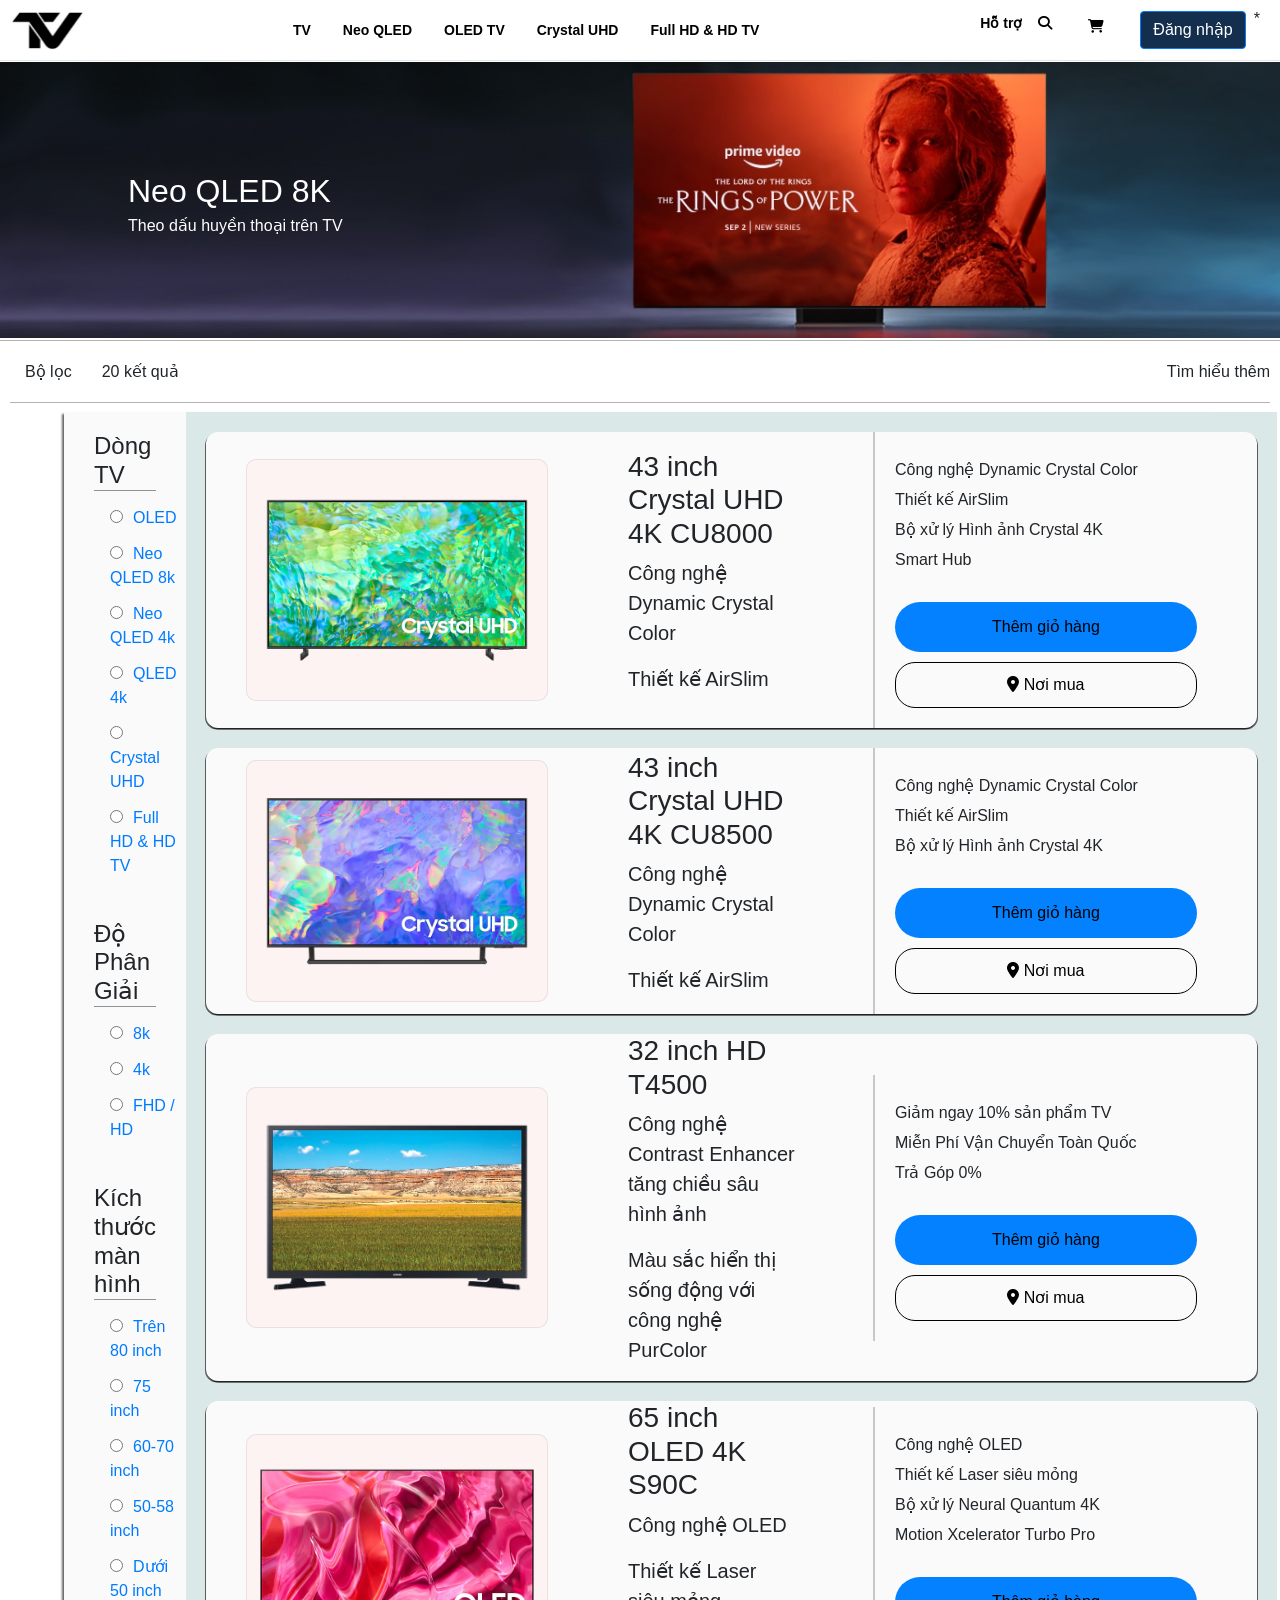
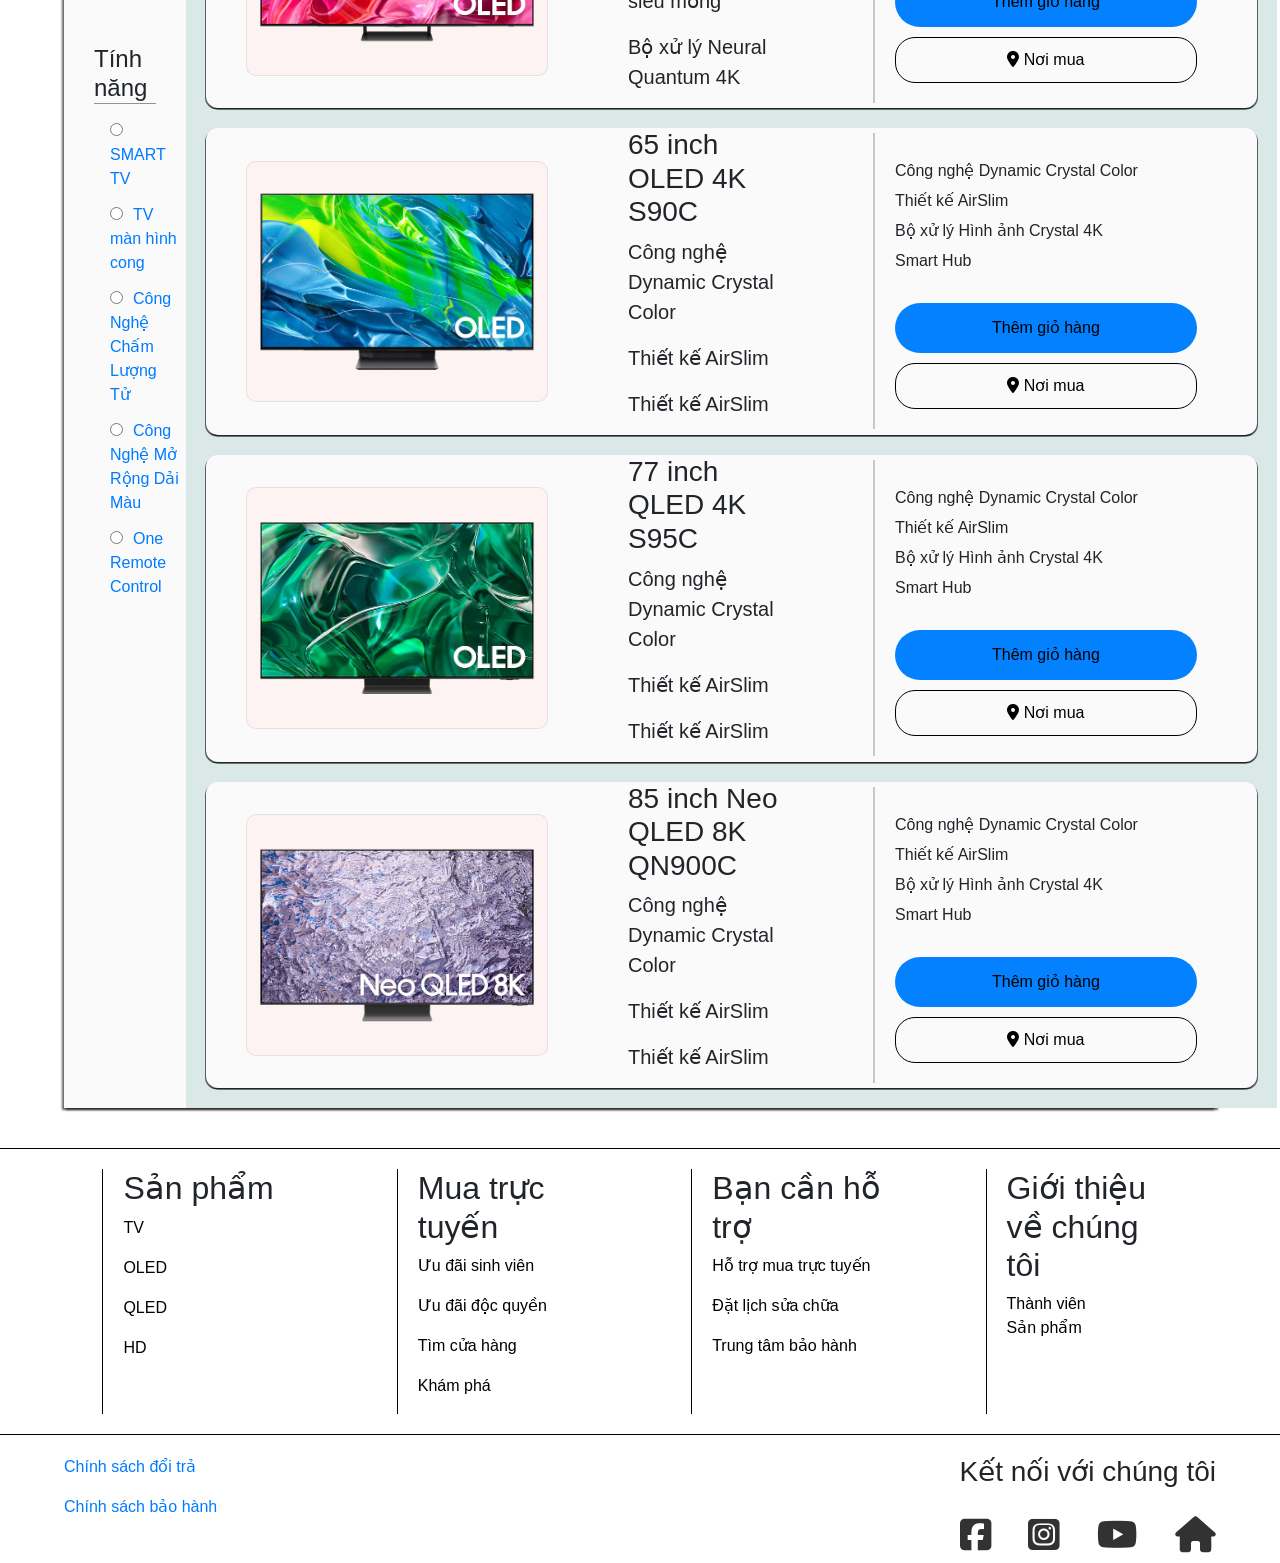
<file: index.html>
<!DOCTYPE html>
<html lang="en">

<head>
    <meta charset="UTF-8">
    <meta http-equiv="X-UA-Compatible" content="IE=edge">
    <meta name="viewport" content="width=device-width, initial-scale=1.0">
    <title>TVHP</title>
    <link rel="stylesheet" href="./css/bootstrap.min.css">
    <script src="./js/jquery-3.6.4.min.js"></script>
    <script src="./js/bootstrap.min.js"></script>
    <link rel="stylesheet" href="./css/style.css">
    <link rel="stylesheet" href="https://cdnjs.cloudflare.com/ajax/libs/font-awesome/6.4.0/css/all.min.css"
        integrity="sha512-iecdLmaskl7CVkqkXNQ/ZH/XLlvWZOJyj7Yy7tcenmpD1ypASozpmT/E0iPtmFIB46ZmdtAc9eNBvH0H/ZpiBw=="
        crossorigin="anonymous" referrerpolicy="no-referrer" />

    
</head>

<body>

    <div class="modal fade" id="cartModal">
        <div class="modal-dialog modal-xl">
            <div class="modal-content">
                <div class="modal-header">
                    <center><h4>Giỏ hàng của bạn</h4></center>
                    <button type="button" class="btn btn-close" data-dismiss="modal">&times;</button>
                </div>
                <div class="modal-body">
                    <div class="table-responsive">
                        <table class="table table-borderd" id="MDCART">
                            <thead>
                                <tr>
                                    <th>STT</th>
                                    <th>Tên sản phẩm</th>
                                    <th>Hình ảnh</th>
                                    <th>Giá</th>
                                </tr>
                            </thead>
                            <tbody>
                                
                            </tbody>
                        </table>
                    </div>
                    <h4>
                        Tổng : <span id="thongbaogia"></span>
                    </h4>
                </div>
                <div class="modal-footer">
                    <button type="button" data-dismiss="modal" class="btn btn-primary">Thanh toán</button>
                </div>
            </div>
        </div>
    </div>


    <header class="header">
        <div class="logo_bar">
            <a href="/index.html"><img src="./img/logo_1.png" alt=""></a>
        </div>
        <div class="menu_bar">
            <ul class="menu_bar_cover">
                <li><a href="#TiVi">TV</a></li>
                <li><a href="#NEOQLED">Neo QLED</a></li>
                <li><a href="#OLEDDD">OLED TV</a></li>
                <li><a href="#CRYSTALLL">Crystal UHD</a></li>
                <li><a href="#fhd_tv">Full HD & HD TV</a></li>
            </ul>
        </div>
        <div class="side_bar">
            <ul class="side_bar_cover">
                <li><a href="#HOTROOO">Hỗ trợ</a></li>
                <li style="margin-right: 16px;"><a href="#"><i class="fa-solid fa-magnifying-glass"></i></a></li>
                <li>
                    <a href="#">
                        <i style="padding: 8px 10px 0 10px; margin-right: 10px;"  class="fa-solid fa-cart-shopping" data-toggle="modal" data-target="#cartModal"></i>
                        <span id="thongbao_carttt" style="color: rgb(253, 97, 97)
                        ; height: 16px; width: 16px; position: absolute; top: 16px; left: 128px; border-radius: 10px;" ></span>
                    </a>
                </li>
                <li>
                    <button type="button" class="btn btn-primary" data-toggle="modal" data-target="#loginModal">
                        Đăng nhập
                    </button>
                </li>
                <h6>*</h6>
            </ul>
        </div>
    </header>
    <div class="bodyy">
        <div class="banner_container">
            <div class="banner banner1">
                <h2>Neo QLED 8K</h2>
                <p>Theo dấu huyền thoại trên TV</p>
            </div>
            <div class="banner banner2">
                <h2>Crystal UHD TV</h2>
                <p>Trải nghiệm hình ảnh UHD đỉnh cao</p>
            </div>
            <div class="banner banner3">
                <h2>QLED TV</h2>
                <p>Đỉnh cao công nghệ TV</p>
            </div>
            <div class="banner banner4">
                <h2>Samsung TV</h2>
                <p>Lựa chọn TV phù hợp với bạn</p>
            </div>
            <div class="banner banner1">
                <h2>Neo QLED 8K</h2>
                <p>Theo dấu huyền thoại trên TV</p>
            </div>
        </div>

        <div class="above_tv_show">
            <ul>
                <li>Bộ lọc</li>
                <li> 20 kết quả</li>
            </ul>
            <li>Tìm hiểu thêm</li>
        </div>

        <div class="tv_show_buy">
            <div class="buy_option">
                <div class="option_cover_type">
                    <ul>
                        <h4>Dòng TV</h4>
                        <li><a href="#"><input type="radio" name="" id="">OLED</a></li>
                        <li><a href="#"><input type="radio" name="" id="">Neo QLED 8k</a></li>
                        <li><a href="#"><input type="radio" name="" id="">Neo QLED 4k</a></li>
                        <li><a href="#"><input type="radio" name="" id="">QLED 4k</a></li>
                        <li><a href="#"><input type="radio" name="" id="">Crystal UHD</a></li>
                        <li><a href="#"><input type="radio" name="" id="">Full HD & HD TV</a></li>
                    </ul>
                </div>
                <div class="option_cover_type">
                    <ul>
                        <h4>Độ Phân Giải</h4>
                        <li><a href="#"><input type="radio" name="" id="">8k</a></li>
                        <li><a href="#"><input type="radio" name="" id="">4k</a></li>
                        <li><a href="#"><input type="radio" name="" id="">FHD / HD </a></li>
                    </ul>
                </div>
                <div class="option_cover_type">
                    <ul>
                        <h4>Kích thước màn hình</h4>
                        <li><a href="#"><input type="radio" name="" id="">Trên 80 inch</a></li>
                        <li><a href="#"><input type="radio" name="" id="">75 inch</a></li>
                        <li><a href="#"><input type="radio" name="" id="">60-70 inch</a></li>
                        <li><a href="#"><input type="radio" name="" id="">50-58 inch</a></li>
                        <li><a href="#"><input type="radio" name="" id="">Dưới 50 inch</a></li>
                    </ul>
                </div>
                <div class="option_cover_type">
                    <ul>
                        <h4>Tính năng</h4>
                        <li><a href="#"><input type="radio" name="" id="">SMART TV</a></li>
                        <li><a href="#"><input type="radio" name="" id="">TV màn hình cong</a></li>
                        <li><a href="#"><input type="radio" name="" id="">Công Nghệ Chấm Lượng Tử</a></li>
                        <li><a href="#"><input type="radio" name="" id="">Công Nghệ Mở Rộng Dải Màu</a></li>
                        <li><a href="#"><input type="radio" name="" id="">One Remote Control</a></li>
                    </ul>
                </div>

            </div>
            <div class="buy_information" id="TiVi">

                <!-- PRODUCT 01  -->
                <div class="product__" id="CRYSTALLL">
                    <div class="product_img">
                        <a href="./html/product1.html">
                            <img src="./img/Product/product_crystal_uhd_cu8000.webp" alt="" id="sppr1">
                        </a>
                    </div>
                    <div class="product_short">
                        <h3>43 inch Crystal UHD 4K CU8000</h3>
                        <p> Công nghệ Dynamic Crystal Color</p>
                        <p>Thiết kế AirSlim</p>
                    </div>
                    <div class="product_function">
                        <p>Công nghệ Dynamic Crystal Color</p>
                        <p>Thiết kế AirSlim</p>
                        <p>Bộ xử lý Hình ảnh Crystal 4K</p>
                        <p>Smart Hub</p>
                        <div class="btn__buy">
                            <button type="button" class="btn carttttt-btn" id="btn_cart1">Thêm giỏ hàng</button>
                        </div>
                        <div class="location"><a href="https://www.google.com/maps/place/Industrial+University+of+Ho+Chi+Minh+City/@10.8221589,106.6842651,17z/data=!3m1!4b1!4m6!3m5!1s0x3174deb3ef536f31:0x8b7bb8b7c956157b!8m2!3d10.8221589!4d106.6868454!16s%2Fm%2F02pyzdj"><i class="fas fa-map-marker-alt"></i> Nơi mua</a></div>
                    </div>
                </div>



                <!-- PRODUCT 02 -->
                <div class="product__">
                    <div class="product_img">
                        <a href="./html/product1.html">
                            <img src="./img/Product/product_crystal_uhd_cu8500.webp" alt="" id="sppr2">
                        </a>
                    </div>
                    <div class="product_short">
                        <h3>43 inch Crystal UHD 4K CU8500</h3>
                        <p> Công nghệ Dynamic Crystal Color</p>
                        <p>Thiết kế AirSlim</p>
                    </div>
                    <div class="product_function">
                        <p>Công nghệ Dynamic Crystal Color</p>
                        <p>Thiết kế AirSlim</p>
                        <p>Bộ xử lý Hình ảnh Crystal 4K</p>
                        <div class="btn__buy">
                            <button type="button" class="btn carttttt-btn" id="btn_cart2">Thêm giỏ hàng</button>
                        </div>
                        <div class="location"><a href="https://www.google.com/maps/place/Industrial+University+of+Ho+Chi+Minh+City/@10.8221589,106.6842651,17z/data=!3m1!4b1!4m6!3m5!1s0x3174deb3ef536f31:0x8b7bb8b7c956157b!8m2!3d10.8221589!4d106.6868454!16s%2Fm%2F02pyzdj"><i class="fas fa-map-marker-alt"></i> Nơi mua</a></div>
                    </div>
                </div>

                <!-- PRODUC 03 -->
                <div class="product__" id="fhd_tv">
                    <div class="product_img">
                        <a href="./html/product1.html">
                            <img src="./img/Product/product_hd_t4310.webp" alt="" id="sppr3">
                        </a>
                    </div>
                    <div class="product_short">
                        <h3>32 inch HD T4500</h3>
                        <p> Công nghệ Contrast Enhancer tăng chiều sâu hình ảnh</p>
                        <p>Màu sắc hiển thị sống động với công nghệ PurColor</p>
                    </div>
                    <div class="product_function">
                        <p>Giảm ngay 10% sản phẩm TV</p>
                        <p>Miễn Phí Vận Chuyển Toàn Quốc</p>
                        <p>Trả Góp 0%</p>
                        <div class="btn__buy">
                            <button type="button" class="btn carttttt-btn" id="btn_cart3">Thêm giỏ hàng</button>
                        </div>
                        <div class="location"><a href="https://www.google.com/maps/place/Industrial+University+of+Ho+Chi+Minh+City/@10.8221589,106.6842651,17z/data=!3m1!4b1!4m6!3m5!1s0x3174deb3ef536f31:0x8b7bb8b7c956157b!8m2!3d10.8221589!4d106.6868454!16s%2Fm%2F02pyzdj"><i class="fas fa-map-marker-alt"></i> Nơi mua</a></div>
                    </div>
                </div>

                <!-- PRODUCT 04 -->
                <div class="product__" id="OLEDDD">
                    <div class="product_img">
                        <a href="./html/product1.html">
                            <img src="./img/Product/product_oled_s90c.webp" alt="" id="sppr4">
                        </a>
                    </div>
                    <div class="product_short">
                        <h3>65 inch OLED 4K S90C</h3>
                        <p>Công nghệ OLED</p>
                        <p>Thiết kế Laser siêu mỏng</p>
                        <p>Bộ xử lý Neural Quantum 4K</p>
                    </div>
                    <div class="product_function">
                        <p>Công nghệ OLED</p>
                        <p>Thiết kế Laser siêu mỏng</p>
                        <p>Bộ xử lý Neural Quantum 4K</p>
                        <p>Motion Xcelerator Turbo Pro</p>
                        <div class="btn__buy">
                            <button type="button" class="btn carttttt-btn" id="btn_cart4">Thêm giỏ hàng</button>
                        </div>
                        <div class="location"><a href="https://www.google.com/maps/place/Industrial+University+of+Ho+Chi+Minh+City/@10.8221589,106.6842651,17z/data=!3m1!4b1!4m6!3m5!1s0x3174deb3ef536f31:0x8b7bb8b7c956157b!8m2!3d10.8221589!4d106.6868454!16s%2Fm%2F02pyzdj"><i class="fas fa-map-marker-alt"></i> Nơi mua</a></div>
                    </div>
                </div>

                <!-- PRODUCT 5 -->
                <div class="product__">
                    <div class="product_img">
                        <a href="./html/product1.html">
                            <img src="./img/Product/product_oled_s95b.webp" alt="" id="sppr5">
                        </a>
                    </div>
                    <div class="product_short">
                        <h3>65 inch OLED 4K S90C</h3>
                        <p> Công nghệ Dynamic Crystal Color</p>
                        <p>Thiết kế AirSlim</p>
                        <p>Thiết kế AirSlim</p>
                    </div>
                    <div class="product_function">
                        <p>Công nghệ Dynamic Crystal Color</p>
                        <p>Thiết kế AirSlim</p>
                        <p>Bộ xử lý Hình ảnh Crystal 4K</p>
                        <p>Smart Hub</p>
                        <div class="btn__buy">
                            <button type="button" class="btn carttttt-btn" id="btn_cart5">Thêm giỏ hàng</button>
                        </div>
                        <div class="location"><a href="https://www.google.com/maps/place/Industrial+University+of+Ho+Chi+Minh+City/@10.8221589,106.6842651,17z/data=!3m1!4b1!4m6!3m5!1s0x3174deb3ef536f31:0x8b7bb8b7c956157b!8m2!3d10.8221589!4d106.6868454!16s%2Fm%2F02pyzdj"><i class="fas fa-map-marker-alt"></i> Nơi mua</a></div>
                    </div>
                </div>


                <!-- PRODUCT 6 -->
                <div class="product__">
                    <div class="product_img">
                        <a href="./html/product1.html">
                            <img src="./img/Product/product_oled_s95c.webp" alt="" id="sppr6">
                        </a>
                    </div>
                    <div class="product_short">
                        <h3>77 inch QLED 4K S95C</h3>
                        <p> Công nghệ Dynamic Crystal Color</p>
                        <p>Thiết kế AirSlim</p>
                        <p>Thiết kế AirSlim</p>
                    </div>
                    <div class="product_function">
                        <p>Công nghệ Dynamic Crystal Color</p>
                        <p>Thiết kế AirSlim</p>
                        <p>Bộ xử lý Hình ảnh Crystal 4K</p>
                        <p>Smart Hub</p>
                        <div class="btn__buy">
                            <button type="button" class="btn carttttt-btn" id="btn_cart6">Thêm giỏ hàng</button>
                        </div>
                        <div class="location"><a href="https://www.google.com/maps/place/Industrial+University+of+Ho+Chi+Minh+City/@10.8221589,106.6842651,17z/data=!3m1!4b1!4m6!3m5!1s0x3174deb3ef536f31:0x8b7bb8b7c956157b!8m2!3d10.8221589!4d106.6868454!16s%2Fm%2F02pyzdj"><i class="fas fa-map-marker-alt"></i> Nơi mua</a></div>
                    </div>
                </div>

                <!-- PRODUCT 7 -->
                <div class="product__" id="NEOQLED">
                    <div class="product_img">
                        <a href="./html/product1.html">
                            <img src="./img/Product/product_qled_qn800c.webp" alt="" id="sppr7">
                        </a>
                    </div>
                    <div class="product_short">
                        <h3>85 inch Neo QLED 8K QN900C</h3>
                        <p> Công nghệ Dynamic Crystal Color</p>
                        <p>Thiết kế AirSlim</p>
                        <p>Thiết kế AirSlim</p>
                    </div>
                    <div class="product_function">
                        <p>Công nghệ Dynamic Crystal Color</p>
                        <p>Thiết kế AirSlim</p>
                        <p>Bộ xử lý Hình ảnh Crystal 4K</p>
                        <p>Smart Hub</p>
                        <div class="btn__buy">
                            <button type="button" class="btn carttttt-btn" id="btn_cart7">Thêm giỏ hàng</button>
                        </div>
                        <div class="location"><a href="https://www.google.com/maps/place/Industrial+University+of+Ho+Chi+Minh+City/@10.8221589,106.6842651,17z/data=!3m1!4b1!4m6!3m5!1s0x3174deb3ef536f31:0x8b7bb8b7c956157b!8m2!3d10.8221589!4d106.6868454!16s%2Fm%2F02pyzdj"><i class="fas fa-map-marker-alt"></i> Nơi mua</a></div>
                    </div>
                </div>


            </div>
        </div>

    </div>



    <!-- footer -->

    <div class="footer" id="HOTROOO">
        <div class="f_box">
            <div class="foot_box">
                <h2>Sản phẩm</h2>
                <p class="p_footer_box">TV</p>
                <p class="p_footer_box">OLED</p>
                <p class="p_footer_box">QLED</p>
                <p class="p_footer_box">HD</p>
            </div>
            <div class="foot_box">
                <h2>Mua trực tuyến</h2>
                <p class="p_footer_box">Ưu đãi sinh viên</p>
                <p class="p_footer_box">Ưu đãi độc quyền</p>
                <p class="p_footer_box">Tìm cửa hàng</p>
                <p class="p_footer_box">Khám phá</p>
            </div>
            <div class="foot_box">
                <h2>Bạn cần hỗ trợ</h2>
                <p class="p_footer_box">Hỗ trợ mua trực tuyến</p>
                <p class="p_footer_box">Đặt lịch sửa chữa</p>
                <p class="p_footer_box">Trung tâm bảo hành</p>
            </div>
            <div class="foot_box">
                <h2>Giới thiệu về chúng tôi</h2>
                <a class="p_footer_box" href="./html/Gioithieu.html">Thành viên</a>
                <a class="p_footer_box" href="./html/listsp.html">Sản phẩm</a>
            </div>
        </div>
        <div class="policy_connect">
            <div class="policy__">
                <li>
                    <a href="#">
                        <p>Chính sách đổi trả</p>
                    </a>
                </li>

                <li>
                    <a href="#">
                        <p>Chính sách bảo hành</p>
                    </a>
                </li>
            </div>
            <div class="connect_us">
                <h3>Kết nối với chúng tôi</h3>
                <div class="icon_boxx">
                    <li><a href="https://www.facebook.com/sviuh"><i class="fab fa-facebook-square"></i></a></li>
                    <li><a href="https://www.instagram.com/iuh.edu.vn/"><i class="fab fa-instagram-square"></i></a></li>
                    <li><a href="https://www.youtube.com/@iuh.dhcntphcm"><i class="fab fa-youtube"></i></a></li>
                    <li><a href="https://iuh.edu.vn/"><i class="fas fa-home"></i></a></li>
                </div>
            </div>
        </div>
    </div>


    <!-- Modal login -->

    <div class="modal fade" id="loginModal" tabindex="-1" role="dialog" aria-labelledby="loginModalLabel"
        aria-hidden="true">
        <div class="modal-dialog modal-dialog-centered" role="document">
            <div class="modal-content">
                <div class="modal-header">
                    <button type="button" class="close" data-dismiss="modal" aria-label="Đóng">
                        <span aria-hidden="true">&times;</span>
                    </button>
                </div>
                <div class="main">
                    <div class="form signin">
                        <div class="title">
                            <h1>Đăng nhập account của bạn</h1>
                        </div>
                        <fieldset>
                            <form class="formsig">
                                <div class="form-group">
                                    <label for="emailInput">Địa chỉ email</label>
                                    <input type="email" class="form-control" id="emailInput" aria-describedby="emailHelp"
                                        placeholder="Nhập địa chỉ email của bạn">
                                    <span id="tb_email" style="color: red;"></span>
                                </div>
                                <div class="form-group">
                                    <label for="passwordInput">Mật khẩu</label>
                                    <input type="password" class="form-control" id="passwordInput"
                                        placeholder="Nhập mật khẩu của bạn">
                                    <span id="tb_passDN" style="color: red;"></span>
                                </div>
                                <div class="form-group form-check">
                                    <input type="checkbox" class="form-check-input" id="rememberCheck">
                                    <label class="form-check-label" for="rememberCheck">Ghi nhớ tài khoản của tôi</label>
                                </div>
                                <span id="tb_To_bu1" style="color: red;"></span>
                                <button type="button" class="btn btn-primary" id="SigninAccount">Đăng nhập</button>
                            </form>
                        </fieldset>
                        <p>Chưa có tài khoản ? <a href="/html/listDK.html" class="create">Tạo tài khoản</a></p>
                    </div>
                    <div class="form signup">
                        <div class="title">
                            <h1>Tạo tài khoản của bạn</h1>
                        </div>
                        <fieldset>
                            <form class="formsig">
                                <div class="form-group">
                                    <label for="reemailInput">Địa chỉ email</label>
                                    <input required="required" type="email" class="form-control" id="reemailInput"
                                        aria-describedby="emailHelp" placeholder="Nhập địa chỉ email của bạn">
                                    <span id="tb_Email_DK" style="color: red;"></span>
                                </div>
                                <div class="form-group">
                                    <label for="repasswordInput">Mật khẩu</label>
                                    <input required="required" type="password" class="form-control" id="repasswordInput"
                                        placeholder="Nhập mật khẩu của bạn">
                                    <span id="tb_passDK" style="color: red;"></span>

                                </div>
                                <div class="form-group">
                                    <label for="repassword">Xác nhận mật khẩu</label>
                                    <input required="required" type="password" class="form-control" id="repassword"
                                        placeholder="Xác nhận mật khẩu">
                                    <span id="tb_repassDK" style="color: red;"></span>
                                        
                                </div>
                                <div class="form-group">
                                    <label for="fnameInput">Nhập họ tên</label>
                                    <input required="required" type="text" class="form-control" id="fnameInput"
                                        placeholder="Họ và tên">
                                        <span id="tb_HoTen" style="color: red;"></span>
                                </div>
                                <button id="dangki-btn" type="button" class="btn btn-primary">Đăng kí</button>
                            </form>
                        </fieldset>
                        <p>Đã có tài khoản ? <a href="#" class="login">Đăng nhập</a></p>
                    </div>
                    
                </div>
                <div class="modal-footer">
                    <button type="button" class="btn btn-secondary" data-dismiss="modal">Đóng</button>
                </div>
            </div>
        </div>
    </div>

    <script>
        let login =document.querySelector('.login')
        let create =document.querySelector('.create')
        let main =document.querySelector('.main')

        create.onclick = function(){
            main.classList.add('signupForm')
        }
        login.onclick = function(){
            main.classList.remove('signupForm')
        }

        function KTDN(){
                var rgc = /^[^\s@]+@[^\s@]+\.[^\s@]+$/;
                if(  rgc.test($("#emailInput").val()) == true ) {
                    $("#tb_email").html("Email hợp lệ");  
                    return true;
                } else {
                    $("#tb_email").html("Email không hợp lệ");          
                    return false;
                }
        }
        $("#emailInput").blur(KTDN);

        function KTMK(){
                var rgc = /^(?=.*[a-zA-Z])(?=.*\d)[a-zA-Z\d]{10,20}$/;
                if(  rgc.test($("#passwordInput").val()) == true ) {
                    $("#tb_passDN").html("Mật khẩu hợp lệ");  
                    return true;
                } else {
                    $("#tb_passDN").html("Mật khẩu không hợp lệ");          
                    return false;
                }
        }
        $("#passwordInput").blur(KTMK);


        function KTDangKy(){
                var rgc = /^[^\s@]+@[^\s@]+\.[^\s@]+$/;
                if(  rgc.test($("#reemailInput").val()) == true ) {
                    $("#tb_Email_DK").html("Email hợp lệ");  
                    return true;
                } else {
                    $("#tb_Email_DK").html("Email không hợp lệ");          
                    return false;
                }
        }        
        $("#reemailInput").blur(KTDangKy);

        function KTDangKyMK(){
                var rgc = /^(?=.*[a-zA-Z])(?=.*\d)[a-zA-Z\d]{10,20}$/;
                if(  rgc.test($("#repasswordInput").val()) == true ) {
                    $("#tb_passDK").html("Mật khẩu hợp lệ");  
                    return true;
                } else {
                    $("#tb_passDK").html("Mật khẩu không hợp lệ");          
                    return false;
                }
        }
        $("#repasswordInput").blur(KTDangKyMK);


        function KiemtraNhapLaiMK(){
            const passwordInput = document.getElementById("repasswordInput");
            const password = passwordInput.value;

            const confirmPasswordInput = document.getElementById("repassword");
            const confirmPassword = confirmPasswordInput.value;
            if (password === confirmPassword){
                $("#tb_repassDK").html("Mật khẩu đã trung khớp");  
                    return true;
                } else {
                    $("#tb_repassDK").html("Mật khẩu không trùng khớp");          
                    return false;
                }
        }
        $("#repassword").blur(KiemtraNhapLaiMK);


        function KiemtraHoTen() {
            var rgc = /^[A-Z][a-z]*(\s[A-Z][a-z]*)*$/;
            if(  rgc.test($("#fnameInput").val()) == true ) {
                    $("#tb_HoTen").html("Tên hợp lệ");  
                    return true;
                } else {
                    $("#tb_HoTen").html("Tên không hợp lệ");          
                    return false;
                }
        }
        $("#fnameInput").blur(KiemtraHoTen);
        


        $("#SigninAccount").click(function(){           
            if ( !KTDN() || !KTMK() ){
                $("#tb_To_bu1").html("Mời bạn nhập đúng và đủ thông tin")
            }else {
                $("#tb_To_bu1").html("");     
            }
            var mail = $("#emailInput").val();
            var them = " Xin chào " + mail;
            $("header h6").append(them);
            $("#loginModal").modal("hide");
            return true;
        })

        $("#dangki-btn").click(function(){
            $("#loginModal").modal("hide");
        })



        var y = 0;
        var z = 0 
        var tong = 0;

        $("#btn_cart1").click(function() {
            y++;
            z++;
            $("#thongbao_carttt").html(y);
            var tensp =  "43 inch Crystal UHD 4K CU8000";
            var imgSrc = document.getElementById("sppr1").src;
            var imgWidth = "120px";
            var imgHTML = "<img src='" + imgSrc + "' style='width: " + imgWidth + ";' />";
            var imgsp = "<td><img src="  + imgSrc + "></td>";
            var giaa = 12899000;
            tong = tong + giaa;
            var thempr1 = "<tr> <td>" + (z) + "</td><td>" 
                + tensp + "</td><td>" +  imgHTML + "</td><td>" 
                + giaa + "</td></tr>";
            $("table tbody").append(thempr1);
            $("#thongbaogia").html(tong);
           
        })


        $("#btn_cart2").click(function() {
            y++;
            z++;
            $("#thongbao_carttt").html(y);
            var tensp =  "43 inch Crystal UHD 4K CU8500";
            var imgSrc = document.getElementById("sppr2").src;
            var imgWidth = "120px";
            var imgHTML = "<img src='" + imgSrc + "' style='width: " + imgWidth + ";' />";
            var imgsp = "<td><img src="  + imgSrc + "></td>";
            var giaa = 13869000;
            tong+=giaa;
            var thempr1 = "<tr> <td>" + (z) + "</td><td>" 
                + tensp + "</td><td>" +  imgHTML + "</td><td>" 
                + giaa + "</td></tr>";
            $("table tbody").append(thempr1);
            $("#thongbaogia").html(tong);
        })

        $("#btn_cart3").click(function() {
            y++;
            z++;
            $("#thongbao_carttt").html(y);
            var tensp =  "32 inch HD T4500";
            var imgSrc = document.getElementById("sppr3").src;
            var imgWidth = "120px";
            var imgHTML = "<img src='" + imgSrc + "' style='width: " + imgWidth + ";' />";
            var imgsp = "<td><img src="  + imgSrc + "></td>";
            var giaa = 6900000;
            tong+=giaa;
            var thempr1 = "<tr> <td>" + (z) + "</td><td>" 
                + tensp + "</td><td>" +  imgHTML + "</td><td>" 
                + giaa + "</td></tr>";
            $("table tbody").append(thempr1);
            $("#thongbaogia").html(tong);
        })

        $("#btn_cart4").click(function() {
            y++;
            z++;
            $("#thongbao_carttt").html(y);
            var tensp =  "65 inch OLED 4K S90C";
            var imgSrc = document.getElementById("sppr4").src;
            var imgWidth = "120px";
            var imgHTML = "<img src='" + imgSrc + "' style='width: " + imgWidth + ";' />";
            var imgsp = "<td><img src="  + imgSrc + "></td>";
            var giaa = 6390000;
            tong+=giaa;
            var thempr1 = "<tr> <td>" + (z) + "</td><td>" 
                + tensp + "</td><td>" +  imgHTML + "</td><td>" 
                + giaa + "</td></tr>";
            $("table tbody").append(thempr1);
            $("#thongbaogia").html(tong);
        })

        $("#btn_cart5").click(function() {
            y++;
            z++;
            $("#thongbao_carttt").html(y);
            var tensp =  "55 inch OLED 4K S95B";
            var imgSrc = document.getElementById("sppr5").src;
            var imgWidth = "120px";
            var imgHTML = "<img src='" + imgSrc + "' style='width: " + imgWidth + ";' />";
            var imgsp = "<td><img src="  + imgSrc + "></td>";
            var giaa = 43899000;
            tong+=giaa;
            var thempr1 = "<tr> <td>" + (z) + "</td><td>" 
                + tensp + "</td><td>" +  imgHTML + "</td><td>" 
                + giaa + "</td></tr>";
            $("table tbody").append(thempr1);
            $("#thongbaogia").html(tong);
        })

        $("#btn_cart6").click(function() {
            y++;
            z++;
            $("#thongbao_carttt").html(y);
            var tensp =  "77 inch QLED 4K S95C";
            var imgSrc = document.getElementById("sppr6").src;
            var imgWidth = "120px";
            var imgHTML = "<img src='" + imgSrc + "' style='width: " + imgWidth + ";' />";
            var imgsp = "<td><img src="  + imgSrc + "></td>";
            var giaa = 109899000;
            tong+=giaa;
            var thempr1 = "<tr> <td>" + (z) + "</td><td>" 
                + tensp + "</td><td>" +  imgHTML + "</td><td>" 
                + giaa + "</td></tr>";
            $("table tbody").append(thempr1);
            $("#thongbaogia").html(tong);
        })

        $("#btn_cart7").click(function() {
            y++;
            z++;
            $("#thongbao_carttt").html(y);
            var tensp =  "85 inch Neo QLED 8K QN900C";
            var imgSrc = document.getElementById("sppr7").src;
            var imgWidth = "120px";
            var imgHTML = "<img src='" + imgSrc + "' style='width: " + imgWidth + ";' />";
            var imgsp = "<td><img src="  + imgSrc + "></td>";
            var giaa = 219890000;
            tong+=giaa;
            var thempr1 = "<tr> <td>" + (z) + "</td><td>" 
                + tensp + "</td><td>" +  imgHTML + "</td><td>" 
                + giaa + "</td></tr>";
            $("table tbody").append(thempr1);
            $("#thongbaogia").html(tong);
        })

        

    </script>
</body>

</html>
</file>
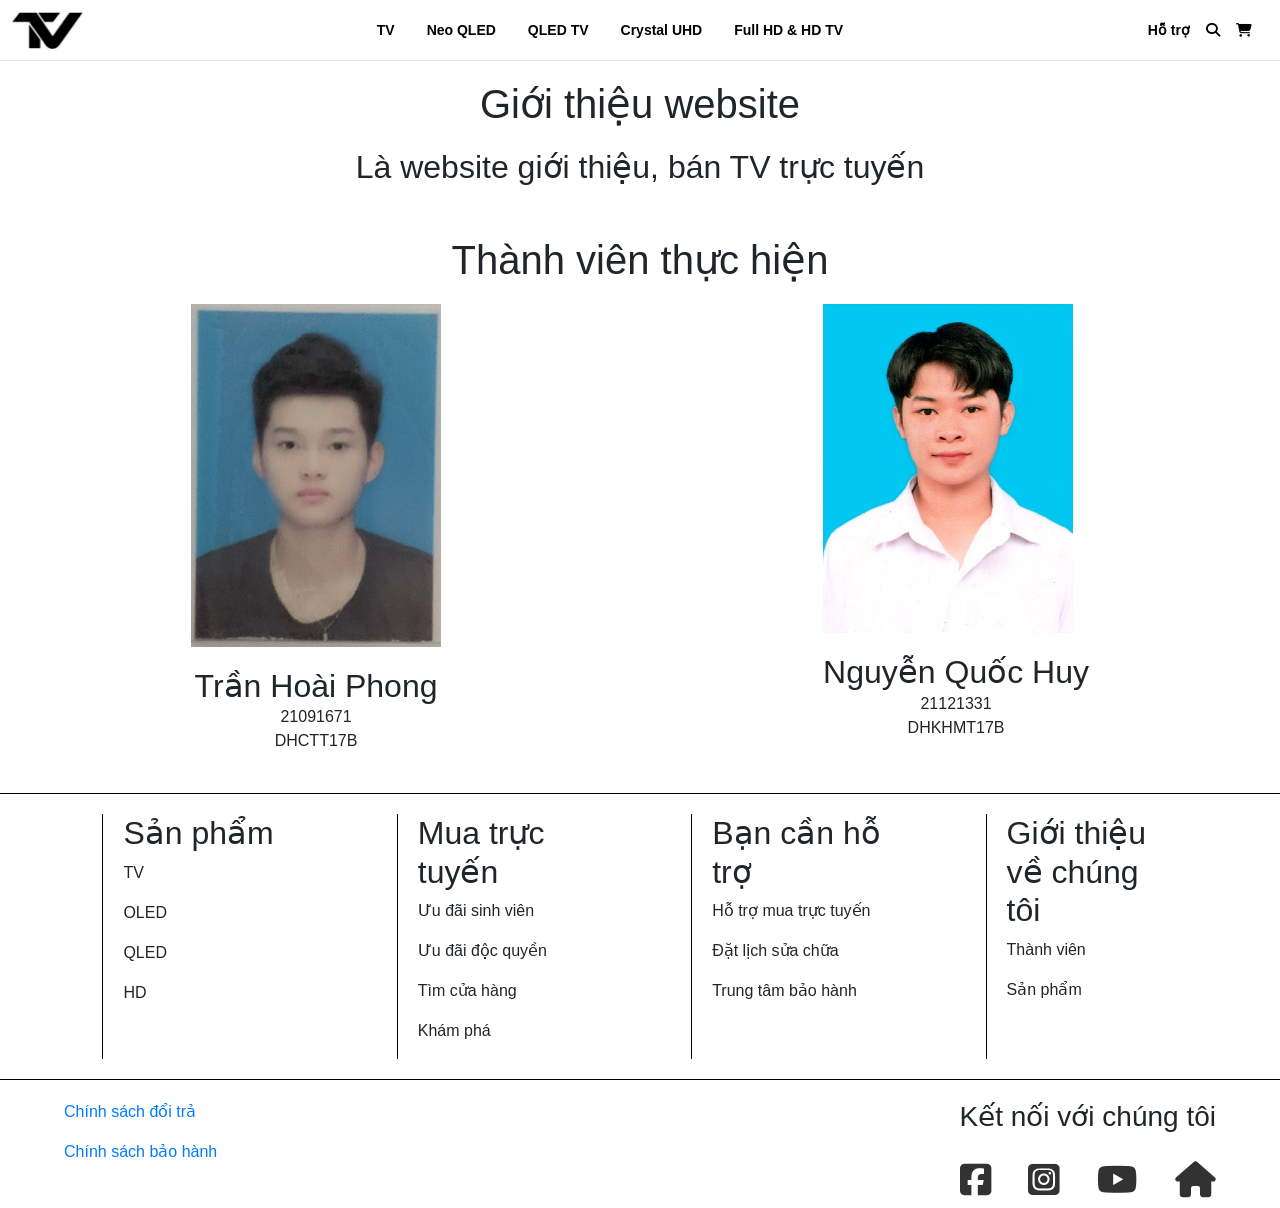
<file: html/Gioithieu.html>
<!DOCTYPE html>
<html lang="en">
<head>
    <meta charset="UTF-8">
    <meta http-equiv="X-UA-Compatible" content="IE=edge">
    <meta name="viewport" content="width=device-width, initial-scale=1.0">
    <title>Về Chúng Tôi</title>
    <link rel="stylesheet" href="../css/bootstrap.min.css">
    <script src="../js/jquery-3.6.4.min.js"></script>
    <script src="../js/bootstrap.min.js"></script>
    <link rel="stylesheet" href="https://cdnjs.cloudflare.com/ajax/libs/font-awesome/6.4.0/css/all.min.css"
        integrity="sha512-iecdLmaskl7CVkqkXNQ/ZH/XLlvWZOJyj7Yy7tcenmpD1ypASozpmT/E0iPtmFIB46ZmdtAc9eNBvH0H/ZpiBw=="
        crossorigin="anonymous" referrerpolicy="no-referrer" />

    <style>
        *{
    box-sizing: border-box;
    padding: 0;
    margin: 0;
    z-index: 1;
    text-decoration: none   ;
    list-style-type: none;
    font-family:'Gill Sans', 'Gill Sans MT', Calibri, 'Trebuchet MS', sans-serif;
}

/* Header */
.header{
    display: flex;
    justify-content: space-between;
    height: 60px;
    align-items: center;
    box-shadow: 0 .5px  rgba(0, 0, 0, .2);
    margin: 0 0%;
}

.header .menu_bar_cover,
.header .side_bar_cover
{
    display: flex;
    justify-content: space-between;
    margin: 0 20px;
    position: relative;
}

.header .menu_bar_cover li
{
    margin: 0 10px;
    padding: 3px 6px;
}
.header .side_bar_cover li
{
    margin: 0 6px;
    padding: 2px 2px;
}
.header .menu_bar_cover li a,
.header .side_bar_cover li a
{
    height: 100%;
    width: 100%;
    color: black;
    font-size: 14px;
    font-weight: 600;
}

.header .menu_bar_cover li:hover,
.header .side_bar_cover li:hover{
    box-shadow: 0 2px  rgba(0, 0, 0, .6),
    0 2.25px  rgba(116, 37, 37, 0.6),
    0 2.5px  rgba(168, 38, 38, 0.6),
    0 2.75px  rgba(122, 20, 20, 0.6);
    transition: all .35s ease-in-out;
    opacity: .7;
    color: red;
}
/* main */
.main h1{
    text-align: center;
    margin: 20px;
}
.main h2{
    text-align: center;
    margin: 20px 0px 50px;
}
.member {
    display: flex;
    justify-content: space-around;
}

.member-item img{
    width: 250px;
    margin-bottom: 20px;
}

.member-item p{
    text-align: center;
    size: 50px;
    margin: 0px;
}

.member-item h2{
    text-align: center;
    margin: 0px;
}
.f_box{
    margin-top: 40px;
    display: flex;
    justify-content: space-evenly;
    border-top: 1px solid #000;
    margin-bottom: 20px;
    padding-bottom: 20px;
    border-bottom: 1px solid #000;
}

.foot_box{
    margin-top: 20px;
    width: 15%;
    border-left: 1px solid black ;
    padding-left: 20px;
}

.policy_connect {
    display: flex;
    justify-content: space-between;
    margin: 0 5%;
}

.policy_connect  .icon_boxx
{
    display: flex;
    justify-content: space-between;
}
.policy_connect  .connect_us h3{
    font-size: 28px;
    margin-bottom: 20px;
}

.policy_connect  .icon_boxx li a{
    font-size: 36px;
    color: #000;
    opacity: 0.8;
}

.policy_connect  .icon_boxx li:hover a {
    opacity: .6;
    box-shadow: 0 2px  rgba(0, 0, 0, .6),
    0 2.25px  rgba(116, 37, 37, 0.6),
    0 2.5px  rgba(168, 38, 38, 0.6),
    0 2.75px  rgba(122, 20, 20, 0.6);
    transition: all .35s ease-in-out;
    opacity: .7;
    color: red;
}
.header img{
    width: 100px;
}
    </style>
</head>
<body>
    <header class="header">
        <div class="logo_bar">
            <a href="/index.html"><img src="../img/logo_1.png" alt=""></a>
        </div>
        <div class="menu_bar">
            <ul class="menu_bar_cover">
                <li><a href="#">TV</a></li>
                <li><a href="#">Neo QLED</a></li>
                <li><a href="#">QLED TV</a></li>
                <li><a href="#">Crystal UHD</a></li>
                <li><a href="#">Full HD & HD TV</a></li>
            </ul>
        </div>
        <div class="side_bar">
            <ul class="side_bar_cover">
                <li><a href="#">Hỗ trợ</a></li>
                <li><a href="#"><i class="fa-solid fa-magnifying-glass"></i></a></li>
                <li><a href="#"><i class="fa-solid fa-cart-shopping"></i></a></li>
               
            </ul>
        </div>
    </header>
    <div class="main">
        <h1>Giới thiệu website</h1>
        <h2>Là website giới thiệu, bán TV trực tuyến</h2>
        <h1>Thành viên thực hiện</h1>
        <div class="member">
            <div class="member-item">
                <img src="../img/user/phong.jpg" alt="">
                <h2 class="des">Trần Hoài Phong</h2>
                <p class="des">21091671</p>
                <p class="des">DHCTT17B</p>
            </div>
            <div class="member-item">
                <img src="../img/user/huy.jpg" alt="">
                <h2 class="des">Nguyễn Quốc Huy</h2 >
                <p class="des">21121331</p>
                <p class="des">DHKHMT17B</p>
            </div>
        </div>

    </div>
    <div class="footer">
        <div class="f_box">
            <div class="foot_box">
                <h2>Sản phẩm</h2>
                <p class="p_footer_box">TV</p>
                <p class="p_footer_box">OLED</p>
                <p class="p_footer_box">QLED</p>
                <p class="p_footer_box">HD</p>
            </div>
            <div class="foot_box">
                <h2>Mua trực tuyến</h2>
                <p class="p_footer_box">Ưu đãi sinh viên</p>
                <p class="p_footer_box">Ưu đãi độc quyền</p>
                <p class="p_footer_box">Tìm cửa hàng</p>
                <p class="p_footer_box">Khám phá</p>
            </div>
            <div class="foot_box">
                <h2>Bạn cần hỗ trợ</h2>
                <p class="p_footer_box">Hỗ trợ mua trực tuyến</p>
                <p class="p_footer_box">Đặt lịch sửa chữa</p>
                <p class="p_footer_box">Trung tâm bảo hành</p>
            </div>
            <div class="foot_box">
                <h2>Giới thiệu về chúng tôi</h2>
                <p class="p_footer_box">Thành viên</p>
                <p class="p_footer_box">Sản phẩm</p>
            </div>
        </div>
        <div class="policy_connect">
            <div class="policy__">
                <li>
                    <a href="#">
                        <p>Chính sách đổi trả</p>
                    </a>
                </li>

                <li>
                    <a href="#">        
                        <p>Chính sách bảo hành</p>
                    </a>
                </li>
            </div>
            <div class="connect_us">
                <h3>Kết nối với chúng tôi</h3>
                <div class="icon_boxx">
                    <li><a href=""><i class="fab fa-facebook-square"></i></a></li>
                    <li><a href=""><i class="fab fa-instagram-square"></i></a></li>
                    <li><a href=""><i class="fab fa-youtube"></i></a></li>
                    <li><a href=""><i class="fas fa-home"></i></a></li>
                </div>
            </div>
        </div>
    </div>
</body>
</html>
</file>
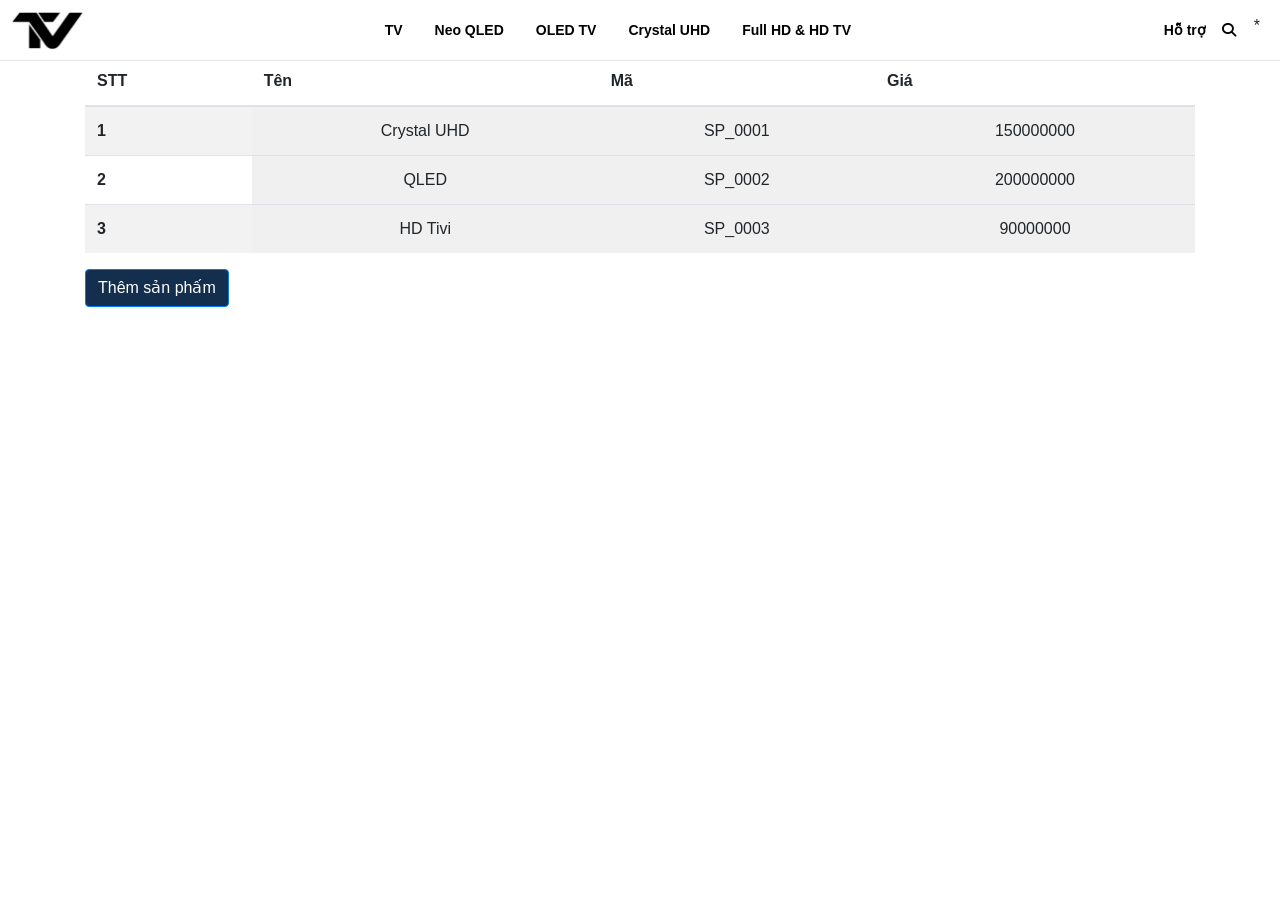
<file: html/listsp.html>
<!DOCTYPE html>
<html lang="en">
<head>
    <meta charset="UTF-8">
    <meta http-equiv="X-UA-Compatible" content="IE=edge">
    <meta name="viewport" content="width=device-width, initial-scale=1.0">
    <title>Product_list</title>
    <link rel="stylesheet" href="../css/bootstrap.min.css">
    <script src="../js/jquery-3.6.4.min.js"></script>
    <script src="../js/bootstrap.min.js"></script>
    <link rel="stylesheet" href="../css/style.css">
    <link rel="stylesheet" href="https://cdnjs.cloudflare.com/ajax/libs/font-awesome/6.4.0/css/all.min.css"
        integrity="sha512-iecdLmaskl7CVkqkXNQ/ZH/XLlvWZOJyj7Yy7tcenmpD1ypASozpmT/E0iPtmFIB46ZmdtAc9eNBvH0H/ZpiBw=="
        crossorigin="anonymous" referrerpolicy="no-referrer" />
    <script>
        $(document).ready(function(){
            var i = 3;
            function KiemtraTENSP(){
                var rgc = /^[a-zA-Z0-9]+$/;
                if(  rgc.test($("#txtTenSP").val()) == true ) {
                    $("#tb_ten_SP").html("Tên sản phẩm hợp lệ");  
                    return true;
                } else {
                    $("#tb_ten_SP").html("Tên sản phẩm không hợp lệ");          
                    return false;
                }
            }            
            $("#txtTenSP").blur(KiemtraTENSP);

            function KiemtraMaSP(){
                var rgc = /^SP_[0-9]{4}$/;
                if(  rgc.test($("#txtMaSp").val()) == true ) {
                    $("#tb_ma_SP").html("Mã sản phẩm hợp lệ");  
                    return true;
                } else {
                    $("#tb_ma_SP").html("Mã sản phẩm không hợp lệ");          
                    return false;
                }
            }            
            $("#txtMaSp").blur(KiemtraMaSP);

            function KiemtraGia(){
                var rgc = /^[1-9][0-9]{6,}$/;
                if(  rgc.test($("#txtGia").val()) == true ) {
                    $("#tb_gia_SP").html("Giá sản phẩm hợp lệ");  
                    return true;
                } else {
                    $("#tb_gia_SP").html("Giá sản phẩm không hợp lệ");          
                    return false;
                }
            }            
            $("#txtGia").blur(KiemtraGia);

            $("#SAVE_BTN").click(function(){
                i= i+1;
                if ( !KiemtraTENSP() || !KiemtraMaSP() || !KiemtraGia()  ){
                    $("#tb_Tobu").html("Mời bạn nhập đúng và đủ thông tin")
                }else {
                    $("#tb_Tobu").html("");     
                }
                var ten = $("#txtTenSP").val();
                var masp = $("#txtMaSp").val();
                var gia = $("#txtGia").val();
                var them = "<tr> <td>" + (i) + "</td><td>" + ten + "</td><td>" +  masp + "</td><td>" + gia + "</td></tr>";
                $("table tbody").append(them);
                $("#My_MODAL").modal("hide");


                return true;
            })
            
        })
    </script>
</head>
<body>
    <header class="header">
        <div class="logo_bar">
            <a href="../index.html"><img src="../img/logo_1.png" alt=""></a>
        </div>
        <div class="menu_bar">
            <ul class="menu_bar_cover">
                <li><a href="#TiVi">TV</a></li>
                <li><a href="#NEOQLED">Neo QLED</a></li>
                <li><a href="#OLEDDD">OLED TV</a></li>
                <li><a href="#CRYSTALLL">Crystal UHD</a></li>
                <li><a href="#fhd_tv">Full HD & HD TV</a></li>
            </ul>
        </div>
        <div class="side_bar">
            <ul class="side_bar_cover">
                <li><a href="#HOTROOO">Hỗ trợ</a></li>
                <li style="margin-right: 16px;"><a href="#"><i class="fa-solid fa-magnifying-glass"></i></a></li>                
                <h6>*</h6>
            </ul>
        </div>
    </header>


    <div class="container">
        <h1>Danh sách sản phẩm</h1>
            <table class="table table-striped">
                <thead>
                  <tr>
                    <th scope="col">STT</th>
                    <th scope="col">Tên</th>
                    <th scope="col">Mã</th>
                    <th scope="col">Giá</th>
                  </tr>
                </thead>
                <tbody>
                  <tr>
                    <th scope="row">1</th>
                    <td>Crystal UHD</td>
                    <td>SP_0001</td>
                    <td>150000000</td>
                  </tr>
                  <tr>
                    <th scope="row">2</th>
                    <td>QLED</td>
                    <td>SP_0002</td>
                    <td>200000000</td>
                  </tr>
                  <tr>
                    <th scope="row">3</th>
                    <td>HD Tivi</td>
                    <td>SP_0003</td>
                    <td>90000000</td>
                  </tr>
                </tbody>
            </table>
        

        <button type="button" class="btn btn-primary" data-toggle="modal" data-target="#My_MODAL">
            Thêm sản phấm
        </button>
    </div>
    
    <div class="modal fade" id="My_MODAL" tabindex="-1" role="dialog" aria-labelledby="title_long" aria-hidden="true">
        <div class="modal-dialog" role="document">
        <div class="modal-content">
            <div class="modal-header">
            <h5 class="modal-title" id="title_long">Sản phẩm muốn thêm</h5>
            <button type="button" class="close" data-dismiss="modal" aria-label="Close">
                <span aria-hidden="true">&times;</span>
            </button>
            </div>
            <div class="modal-body">
                <form>
                    <div class="form-group">
                      <label for="txtTenSP">Tên sản phẩm</label>
                      <input type="text" class="form-control" id="txtTenSP" placeholder="Nhập tên sản phẩm">
                      <span id="tb_ten_SP"></span>
                    </div>
                    <div class="form-group">
                      <label for="txtMaSp">Mã sản phấm</label>
                      <input type="text" class="form-control" id="txtMaSp" placeholder="Nhập mã sản phẩm">
                      <span id="tb_ma_SP"></span>
                      
                    </div>
                    
                    <div class="form-group">
                        <label for="txtGia">Giá</label>
                        <input type="text" class="form-control" id="txtGia" placeholder="Nhập giá cả">
                        <span id="tb_gia_SP"></span>
                    </div>
                  </form>
                  <span id="tb_Tobu"></span>
            </div>
            <div class="modal-footer">
            <button type="button" class="btn btn-secondary" data-dismiss="modal">Đóng</button>
            <button type="button" class="btn btn-primary" id="SAVE_BTN">Lưu</button>
            </div>
        </div>
        </div>
    </div>
</body>
</html>
</file>
<file: css/style.css>
*{
    box-sizing: border-box;
    padding: 0;
    margin: 0;
    z-index: 1;
    text-decoration: none;
    list-style-type: none;
    font-family:'Gill Sans', 'Gill Sans MT', Calibri, 'Trebuchet MS', sans-serif;
}

/* Header */
.header img {
    width: 100px;
}
.header{
    display: flex;
    justify-content: space-between;
    text-align: center;
    height: 60px;
    align-items: center;
    box-shadow: 0 .5px  rgba(0, 0, 0, .2);
    padding-left: 0%;
    width: 100%;
    position: fixed;
    top: 0;
    z-index: 1000;
    background-color: #fff;
}

.header .menu_bar_cover,
.header .side_bar_cover
{
    display: flex;
    justify-content: space-between;
    margin: 0 20px;
    position: relative;
}

.header .menu_bar_cover li
{
    margin: 0 10px;
    padding: 3px 6px;
}
.header .side_bar_cover li
{
    margin: 0 6px;
    padding: 2px 2px;
}
.header .menu_bar_cover li a,
.header .side_bar_cover li a
{
    height: 100%;
    width: 100%;
    color: black;
    font-size: 14px;
    font-weight: 600;
}

.header .menu_bar_cover li:hover,
.header .side_bar_cover li:hover{
    box-shadow: 0 2px  rgba(0, 0, 0, .6),
    0 2.25px  rgba(116, 37, 37, 0.6),
    0 2.5px  rgba(168, 38, 38, 0.6),
    0 2.75px  rgba(122, 20, 20, 0.6);
    transition: all .35s ease-in-out;
    opacity: .7;
    color: red;
}

.banner_container{
    position: absolute;
    top: 0;
    left: 0;
    width: 500%;
    margin-top: 60px;
    height: 280px;
    animation: animate 20s linear infinite;
    padding: 2px 0;
}
.banner_container .banner{
    position: relative;
    width: 20%;
    height: 100%;
    float: left;
}

.banner_container .banner.banner1{
    background: url(../img/banner/1366x326_.jpg);
    background-size: cover;
    background-position: center;
}

.banner_container .banner.banner2{
    background: url(../img/banner/2021_PF_KV_CrystalUHD_PC.webp);
    background-size: cover;
    background-position: center;
}

.banner_container .banner.banner3{
    background: url(../img/banner/2021_PF_KV_QLED_PC.webp);
    background-size: cover;
    background-position: center;
}

.banner_container .banner.banner4{
    background: url(../img/banner/2022-help-me-choose-pf-kv-pc.webp);
    background-size: cover;
    background-position: center;
}


@keyframes animate {
    0%{
        left: 0;
    }
    20%{
        left: 0;
    }
    25%{
        left: -100%;
    }
    45%{
        left: -100%;
    }
    50%{
        left: -200%;
    }
    70%{
        left: -200%;
    }
    75%{
        left: -300%;
    }
    95%{
        left: -300%;
    }
    100%{
        left: -400%;
    }
}

.banner_container .banner h2
{
    color: white;
    left: 10%;
    position: absolute;
    top: 40%;
}
.banner_container .banner p
{
    left: 10%;
    color: white;
    position: absolute;
    top: 55%;
}

.banner_container .banner2 h2,
.banner_container .banner2 p,
.banner_container .banner3 h2,
.banner_container .banner3 p{
    color: black;
}
.banner_container{
    box-shadow: 0 .5px  rgba(0, 0, 0, .6);
}

.above_tv_show { 
    display: flex;
    justify-content: space-between;
    margin: 360px 10px 0px 10px;
    box-shadow: 0 .5px  rgba(0, 0, 0, .6);
    padding-bottom: 2px;
}
.above_tv_show ul{
    display: flex;
    justify-content: space-between;
}
.above_tv_show ul li{
    padding: 0 15px;
    font-weight: 700px;
}

.tv_show_buy
{
    height: auto;
    display: flex;
    justify-content: space-between;
    margin: 10px 5%;
    box-shadow: 2px 2px 2px rgba(0, 0, 0, .6),
    -2px 2px 2px rgba(0, 0, 0, .6);
}

.tv_show_buy .buy_option{
    background-color: rgb(250 , 250, 250);
    width: 300px;
    display: flex;
    flex-direction: column;
}
.option_cover_type{
    margin-left: 40px;
}

.option_cover_type ul{
    display: flex;
    flex-direction: column;
}
.option_cover_type h4{
    margin: 20px 30px 10px -10px;
    box-shadow: 0 .7px 0 rgba(0, 0, 0, .6);
}

.option_cover_type li{
    padding: 6px;
}
.option_cover_type li input{
    margin-right: 10px;
}
.buy_information{
    background-color: rgb(218, 232, 232);
}
.buy_information img{
    width: 300px;
}

.buy_information  .product__
{
    display: flex;
    justify-content: space-between;
    align-items: center;
    box-shadow: 1px 1.5px 0px rgba(0, 0, 0, .6),
    -1px 1.5px 0px rgba(0, 0, 0, .6);
    margin: 20px 20px ;
    background: #fafafa;
    border-radius: 12px;
}


.buy_information  .product__ >div
{
    margin: 0 40px ;
}
.buy_information  .product__ .product_img{
    background-color: rgb(253, 243, 242);
    width: 360px;
    text-align: center;
    border-radius: 10px;
    border: .001px solid rgba(0, 0, 0, .08);
}
.buy_information  .product__  .product_short p{
    margin-top: 8px;
    font-size: 20px;
    font-weight: 500;
}
.buy_information  .product__  .product_function
{
    box-shadow: -2px 0px rgba(0, 0, 0, .2);
    padding: 20px;
}
.buy_information  .product__  .product_function p{
    font-size: 16px;
    font-family: Verdana, Geneva, Tahoma, sans-serif    ;
    font-weight: 300;
    margin: 6px 0 0 0;
}

.buy_information  .product__  .product_function .btn__buy
{
    text-align: center;
    margin: 30px 0 10px 0 ;
}
.carttttt-btn {
    background: #0381FE !important;
    padding: 12px 96px;
    border-radius: 50px;
}
.buy_information  .product__  .product_function .btn__buy a
{
    color: #000;
    width: 100%;
    height: 100%;
}

.buy_information  .product__  .product_function .btn__buy a:hover{
    opacity: 0.4;
}


.buy_information  .product__  .product_function  .location 
{
 
    padding: 10px 20px;
    border-radius: 20px;
    border: 1px solid #000;
    text-align: center;
}
.buy_information  .product__  .product_function  .location a
{
    color: #000;
}


/* footer */

.f_box{
    margin-top: 40px;
    display: flex;
    justify-content: space-evenly;
    border-top: 1px solid #000;
    margin-bottom: 20px;
    padding-bottom: 20px;
    border-bottom: 1px solid #000;
}

.foot_box{
    margin-top: 20px;
    width: 15%;
    border-left: 1px solid black ;
    padding-left: 20px;
}

.policy_connect {
    display: flex;
    justify-content: space-between;
    margin: 0 5%;
}

.policy_connect  .icon_boxx
{
    display: flex;
    justify-content: space-between;
}
.policy_connect  .connect_us h3{
    font-size: 28px;
    margin-bottom: 20px;
}

.policy_connect  .icon_boxx li a{
    font-size: 36px;
    color: #000;
    opacity: 0.8;
}

.policy_connect  .icon_boxx li:hover a {
    opacity: .6;
    box-shadow: 0 2px  rgba(0, 0, 0, .6),
    0 2.25px  rgba(116, 37, 37, 0.6),
    0 2.5px  rgba(168, 38, 38, 0.6),
    0 2.75px  rgba(122, 20, 20, 0.6);
    transition: all .35s ease-in-out;
    opacity: .7;
    color: red;
}
.p_footer_box{
    color: #000;
    display: block; 
}
/* modal */
.btn-primary {
    background-color: #142F4E;
    color: #fff;
  }

.modal-dialog {
    margin: auto;
    max-width: 100%;
}
  
.modal-content {
    padding: 5px 10px;
    background-color: #fcfcfc;
    border-radius: 26px;
    min-width: 640px;
    max-width: 640px;
    margin: 0 auto;
}

.modal-header {
    border: none;
}
/* main = medal-body */
.main {
    border: none;
    padding: 0px 72px;
}

.main .form-control{
    display: block;
    width: 100%;
    color: #909090;
    border: none;
    border-bottom: 1px solid #8c8c8c;
    background-color: transparent;
    box-sizing: border-box;
    border-radius: 0;
}

.main .formsig {
    width: 80%;
    margin: auto;
}

.main .form.signin .form-group {
    margin-bottom: 50px;
}

.form-group {
    font-size: 20px;
}

.title h1 {
    margin-bottom: 55px;
    font-size: 30px;
    font-weight: 500;
}

.main button.btn.btn-primary {
    width: 100%;
    background: #0381FE;
    font-size: 20px;
    border-radius: 20px;
}

.modal-footer {
    border: none;
}
.main p{
    font-size: 20px;
    text-align: right;
}
/* js */
.main .form.signup,
.main.signupForm .form.signin{
    display: none;
}

.main.signupForm .form.signup {
    display: block;

}

table td {
    background-color: #f0f0f0;
    text-align: center;
    vertical-align: middle !important; 
  }
</file>
